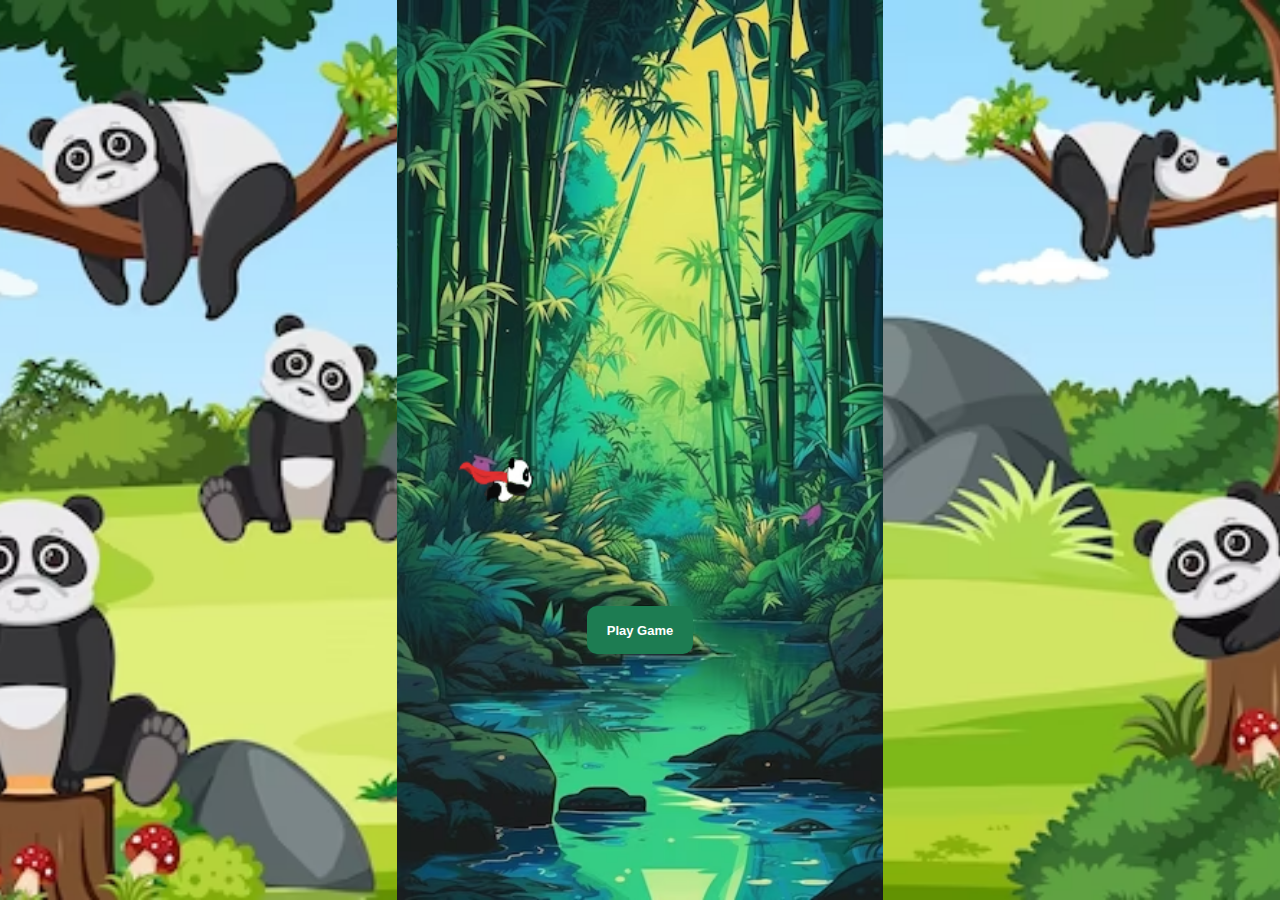
<file: index.html>
<!DOCTYPE html>
<html>
    <head>
        <meta charset="UTF-8">
        <link rel="shortcut icon" type="x-icon" href="b_logo.png">
        <meta name="viewport", content="width=device-width, initial-scale=1.0">
        <title>FlapPanda</title>
        <link rel="stylesheet" href="FlapPanda.css">
        <script src="FlapPanda.js"></script>
        <script src="effect/dist/effect.js"></script>
    </head>
    <body>

        <canvas id="board"></canvas>
        
       <div class="plyBtnMain">
            <button class="playBtn">Play Game</button>
       </div>

    </body>
</html>
</file>
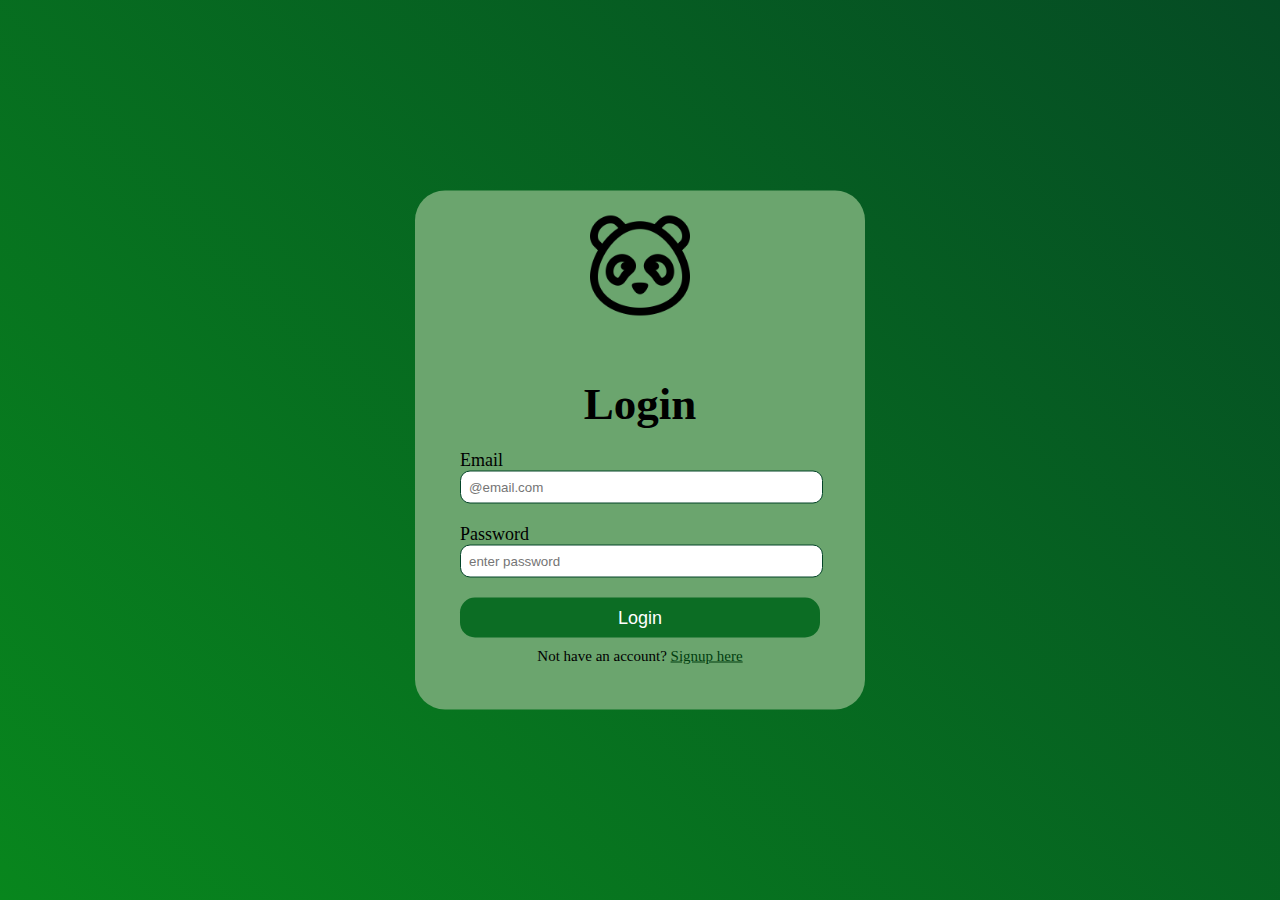
<file: Pnd-lgnpg/login-page.html>
<!DOCTYPE html>
<html lang="en">
<head>
    <meta charset="UTF-8">
    <link rel="shortcut icon" type="x-icon" href="/FlapPanda/b_logo.png">
    <meta name="viewport" content="width=device-width, initial-scale=1.0">
    <title>Login Page</title>
    <link rel="stylesheet" href="style.css">
</head>
<body>
    
    <div class="container">
        <div class="box">
            <div class="login-card">
                <img src="logo.png" alt="logo">
            </div>
            <h2>Login</h2>
            <form class="formlogin">
                <label>Email</label>
                <input type="email" name="email" placeholder="@email.com" />
                <label>Password</label>
                <input type="password" name="password" placeholder="enter password" />
                <input type="submit" value="Login" />
            </form>
            <script>
            document.querySelector(".formlogin").addEventListener("submit", e =>{
                const adminUsername = "mae@gmail.com", adminPassword = "mae_1434"
                e.preventDefault()
                const formdata = new FormData(e.target)
                const email = formdata.get("email"), password = formdata.get("password")
                console.log(`email ${email}, password ${password}`)
                if (email === adminUsername && password === adminPassword) {
                    window.location.assign("/FlapPanda/index.html")
                } else {
                    alert("Wag pugsin ang taong di ganahan sa atoa")
                }
            })
            </script>
            <p class="para-2">
                Not have an account? <a href="sign-in.html">Signup here</a>
            </p>
        </div>

</body>
</html>
</file>
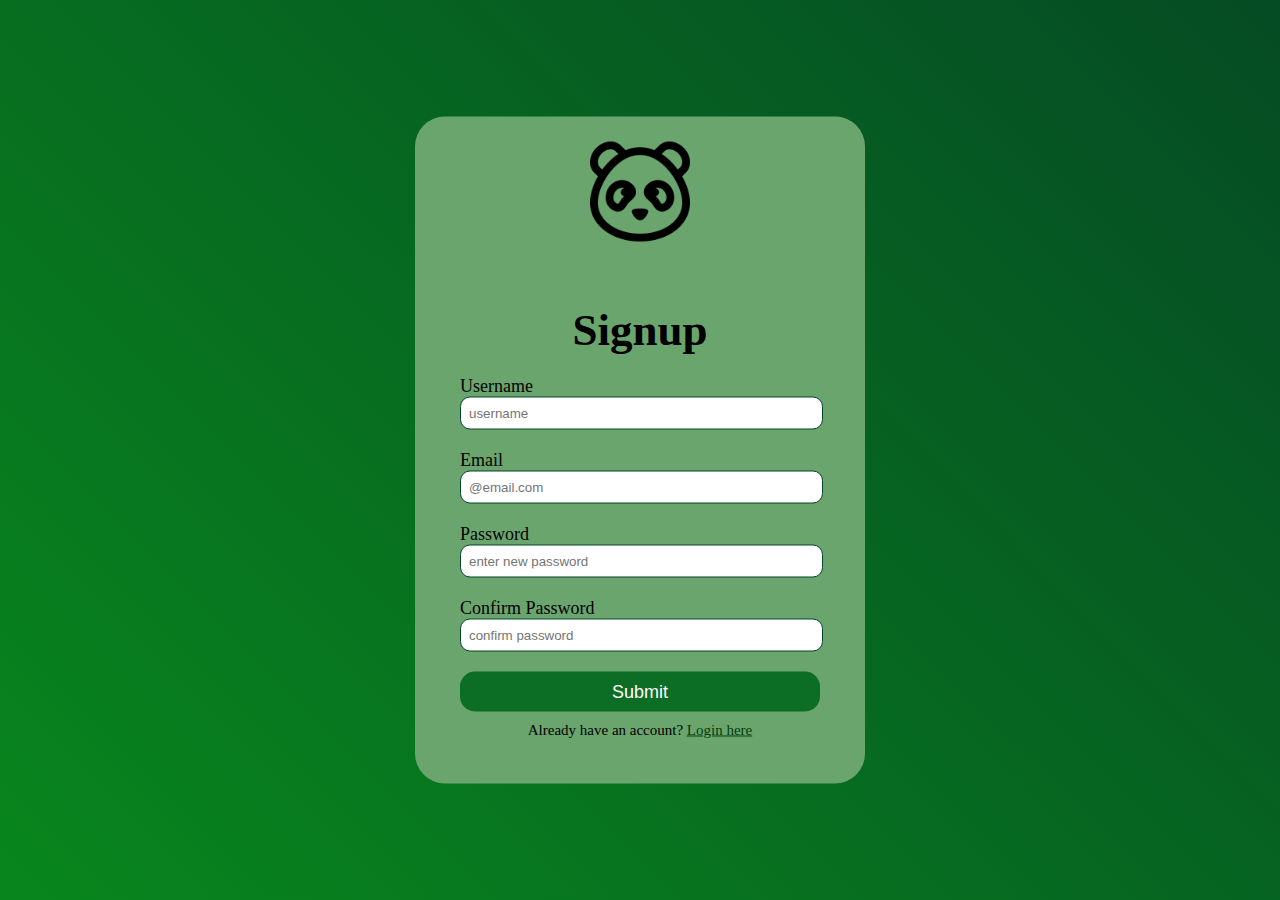
<file: Pnd-lgnpg/sign-in.html>
<!DOCTYPE html>
<html lang="en">
<head>
    <meta charset="UTF-8">
    <link rel="shortcut icon" type="x-icon" href="/FlapPanda/b_logo.png">
    <meta name="viewport" content="width=device-width, initial-scale=1.0">
    <title>Signup</title>
    <link rel="stylesheet" href="style.css">
</head>
<body>
    

    <div class="container">
        <div class="box">
            <div class="login-card">
                <img src="logo.png" alt="logo">
            </div>
            <h2>Signup</h2>
            <form>
                <label>Username</label>
                <input type="text" placeholder="username" />
                <label>Email</label>
                <input type="email" placeholder="@email.com" />
                <label>Password</label>
                <input type="password" placeholder="enter new password" />
                <label>Confirm Password</label>
                <input type="password" placeholder="confirm password" />
                <input type="submit" value="Submit" />
            </form>
            <p class="para-2">
                Already have an account? <a href="login-page.html">Login here</a>
            </p>
        </div>
            
    </div>
</body>
</html>
</file>
<file: FlapPanda.css>
body {
    font-family:'Courier New', Courier, monospace;
    text-align: center;
    height: 100dvh;
    width: 100dvw;
    top: 0;
    left: 0;
    right: 0;
    bottom: 0;
    position: relative;
    padding: 0;
    margin: 0;
    overflow: hidden;
    background-image: url('bg.humot.jpg');
    background-position: center;
    background-size: cover;
    background-attachment: fixed;
    background-repeat: no-repeat;
}

#board {
    height: 100vh;
    background-repeat: no-repeat;
    background-image: url("./bamboobg.avif");
    background-size: cover;
    background-position: center;
}
.plyBtnMain {
    position: absolute;
    top: 0;
    left: 0;
    display: grid;
    place-content: center;
    width: 100%;
    height: 100%;
}
.playBtn {
    font-size: 13px;
    font-weight: 800;
    padding: 8px 20px;
    height: 48px;
    outline: none;
    background-color: rgb(29 124 82);
    border-radius: 10px;
    border: none;
    color:#fff;   
    align-self: center;
    margin-top: 40dvh;
}
</file>
<file: Pnd-lgnpg/style.css>
*{
    padding: 0;
    margin: 0;
}
.login-card{
    width: 100%;
    height: 18vh;
    background: transparent;
    position: relative;
    text-align: center;
}
.login-card img {
    width: 100px;
}
.container{
    width: 100%;
    height: 100vh;
    background: linear-gradient(45deg, rgb(8, 134, 29) , rgb(5, 75, 36));
    position: relative;
}
.container .box{
    position: absolute;
    width: 400px;
    top: 50%;
    left: 50%;
    transform: translate(-50% , -50%);
    background-color: rgb(107, 165, 110);
    padding: 25px 25px 45px 25px;
    border-radius: 30px;
}
h2{
    text-align: center;
    font-size: 45px;
    position: relative;
}
form {
    width: 345px;
    margin-left: 20px;
  }
form label {
    display: flex;
    margin-top: 20px;
    font-size: 18px;
}
form input {
    width: 100%;
    padding: 8px;
    border: none;
    border: 1px solid rgb(4, 68, 41);
    border-radius: 10px;
    outline: none;
}
  input[type="submit"] {
    width: 360px;
    height: 40px;
    margin-top: 20px;
    border: none;
    border-radius: 15px;
    background-color: #0c6d24;
    color: white;
    font-size: 18px;
}
p {
    text-align: center;
    padding-top: 20px;
    font-size: 15px;
}
.para-2 {
    text-align: center;
    color: black;
    font-size: 15px;
    margin-top: -10px;
  }
  .para-2 a {
    color: #013d0e;
}
</file>
